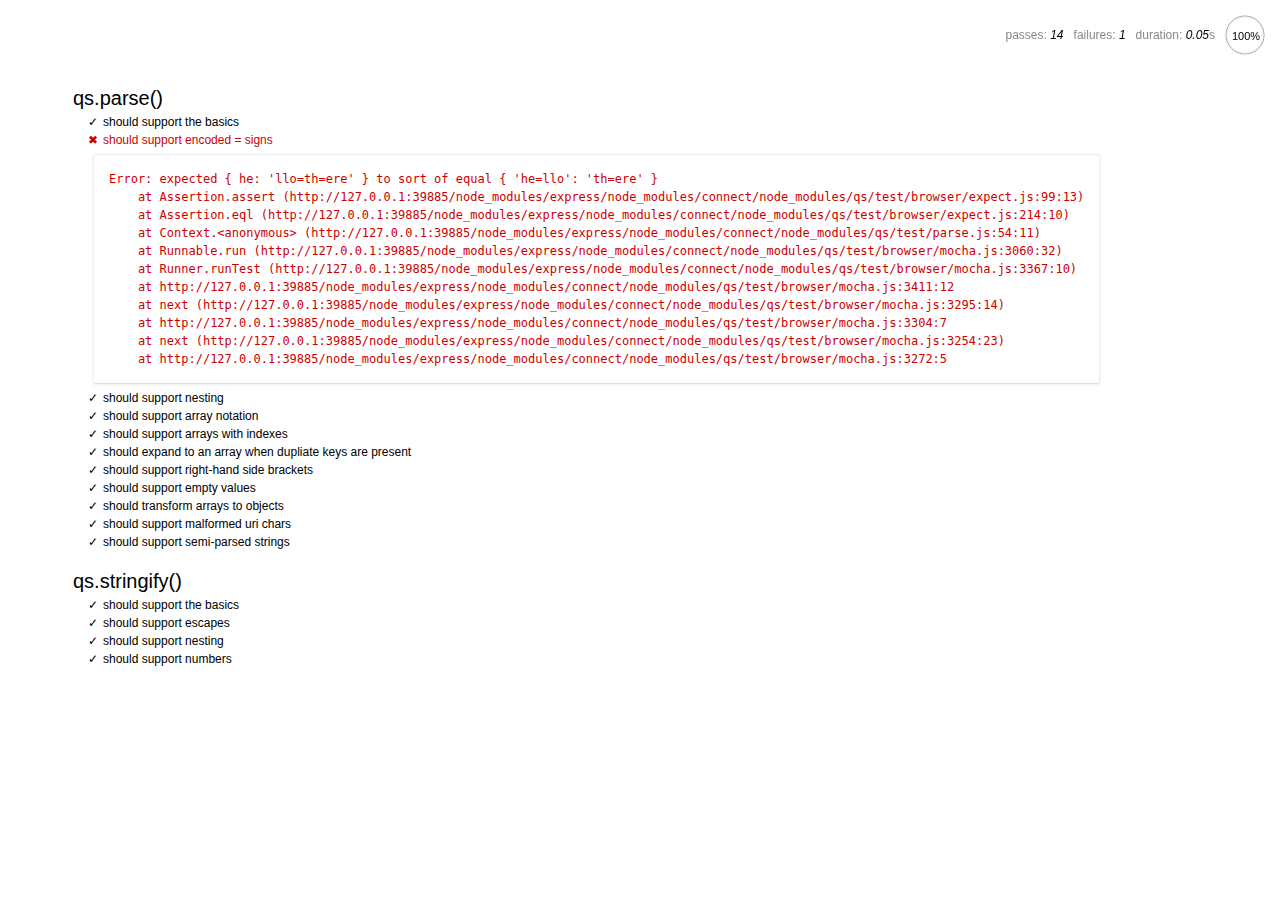
<file: node_modules/express/node_modules/connect/node_modules/qs/test/browser/index.html>
<html>
  <head>
    <title>Mocha</title>
    <meta http-equiv="Content-Type" content="text/html; charset=UTF-8">
    <link rel="stylesheet" href="mocha.css" />
    <script src="jquery.js" type="text/javascript"></script>
    <script src="expect.js"></script>
    <script src="mocha.js"></script>
    <script>mocha.setup('bdd')</script>
    <script src="qs.js"></script>
    <script src="../parse.js"></script>
    <script src="../stringify.js"></script>
    <script>onload = mocha.run;</script>
  </head>
  <body>
    <div id="mocha"></div>
  </body>
</html>
</file>
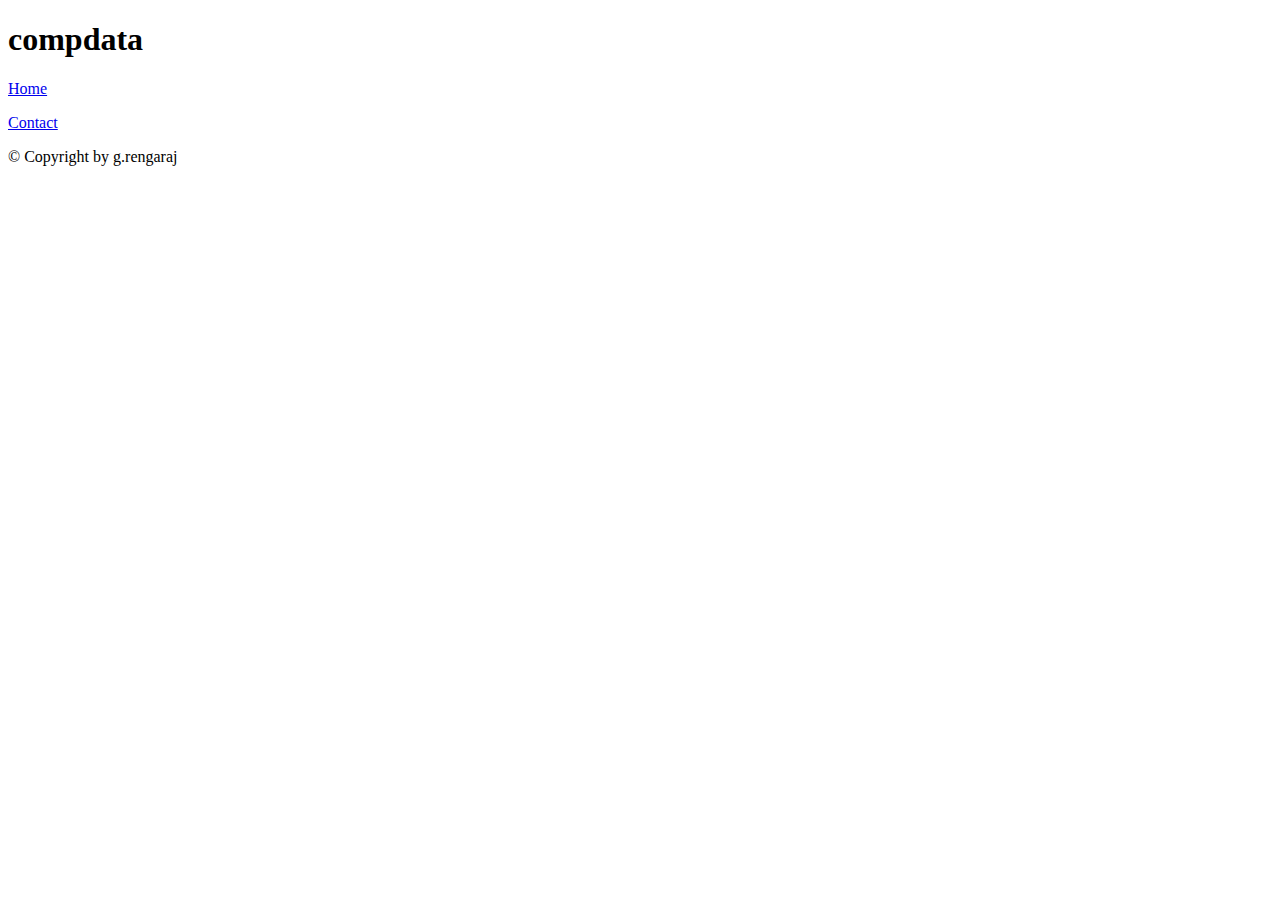
<file: partials/compdata.html>
<!DOCTYPE html>
<html lang="en">
	<head>
		<meta charset="utf-8">

		<!-- Always force latest IE rendering engine (even in intranet) & Chrome Frame
		Remove this if you use the .htaccess -->
		<meta http-equiv="X-UA-Compatible" content="IE=edge,chrome=1">

		<title>compdata</title>
		<meta name="description" content="">
		<meta name="author" content="g.rengaraj">

		<meta name="viewport" content="width=device-width; initial-scale=1.0">

		<!-- Replace favicon.ico & apple-touch-icon.png in the root of your domain and delete these references -->
		<link rel="shortcut icon" href="/favicon.ico">
		<link rel="apple-touch-icon" href="/apple-touch-icon.png">
	</head>

	<body>
		<div>
			<header>
				<h1>compdata</h1>
			</header>
			<nav>
				<p>
					<a href="/">Home</a>
				</p>
				<p>
					<a href="/contact">Contact</a>
				</p>
			</nav>

			<div>

			</div>

			<footer>
				<p>
					&copy; Copyright  by g.rengaraj
				</p>
			</footer>
		</div>
	</body>
</html>
</file>
<file: node_modules/express/node_modules/connect/node_modules/qs/test/browser/mocha.css>
body {
  font: 20px/1.5 "Helvetica Neue", Helvetica, Arial, sans-serif;
  padding: 60px 50px;
}

#mocha h1, h2 {
  margin: 0;
}

#mocha h1 {
  margin-top: 15px;
  font-size: 1em;
  font-weight: 200;
}

#mocha .suite .suite h1 {
  margin-top: 0;
  font-size: .8em;
}

#mocha h2 {
  font-size: 12px;
  font-weight: normal;
  cursor: pointer;
}

#mocha .suite {
  margin-left: 15px;
}

#mocha .test {
  margin-left: 15px;
}

#mocha .test:hover h2::after {
  position: relative;
  top: 0;
  right: -10px;
  content: '(view source)';
  font-size: 12px;
  font-family: arial;
  color: #888;
}

#mocha .test.pending:hover h2::after {
  content: '(pending)';
  font-family: arial;
}

#mocha .test.pass.medium .duration {
  background: #C09853;
}

#mocha .test.pass.slow .duration {
  background: #B94A48;
}

#mocha .test.pass::before {
  content: '✓';
  font-size: 12px;
  display: block;
  float: left;
  margin-right: 5px;
}

#mocha .test.pass .duration {
  font-size: 9px;
  margin-left: 5px;
  padding: 2px 5px;
  color: white;
  -webkit-box-shadow: inset 0 1px 1px rgba(0,0,0,.2);
  -moz-box-shadow: inset 0 1px 1px rgba(0,0,0,.2);
  box-shadow: inset 0 1px 1px rgba(0,0,0,.2);
  -webkit-border-radius: 5px;
  -moz-border-radius: 5px;
  -ms-border-radius: 5px;
  -o-border-radius: 5px;
  border-radius: 5px;
}

#mocha .test.pass.fast .duration {
  display: none;
}

#mocha .test.pending {
  color: #0b97c4;
}

#mocha .test.pending::before {
  content: '◦';
  color: #0b97c4;
}

#mocha .test.fail {
  color: #c00;
}

#mocha .test.fail pre {
  color: black;
}

#mocha .test.fail::before {
  content: '✖';
  font-size: 12px;
  display: block;
  float: left;
  margin-right: 5px;
  color: #c00;
}

#mocha .test pre.error {
  color: #c00;
}

#mocha .test pre {
  display: inline-block;
  font: 12px/1.5 monaco, monospace;
  margin: 5px;
  padding: 15px;
  border: 1px solid #eee;
  border-bottom-color: #ddd;
  -webkit-border-radius: 3px;
  -webkit-box-shadow: 0 1px 3px #eee;
}

#error {
  color: #c00;
  font-size: 1.5  em;
  font-weight: 100;
  letter-spacing: 1px;
}

#stats {
  position: fixed;
  top: 15px;
  right: 10px;
  font-size: 12px;
  margin: 0;
  color: #888;
}

#stats .progress {
  float: right;
  padding-top: 0;
}

#stats em {
  color: black;
}

#stats li {
  display: inline-block;
  margin: 0 5px;
  list-style: none;
  padding-top: 11px;
}

code .comment { color: #ddd }
code .init { color: #2F6FAD }
code .string { color: #5890AD }
code .keyword { color: #8A6343 }
code .number { color: #2F6FAD }
</file>
